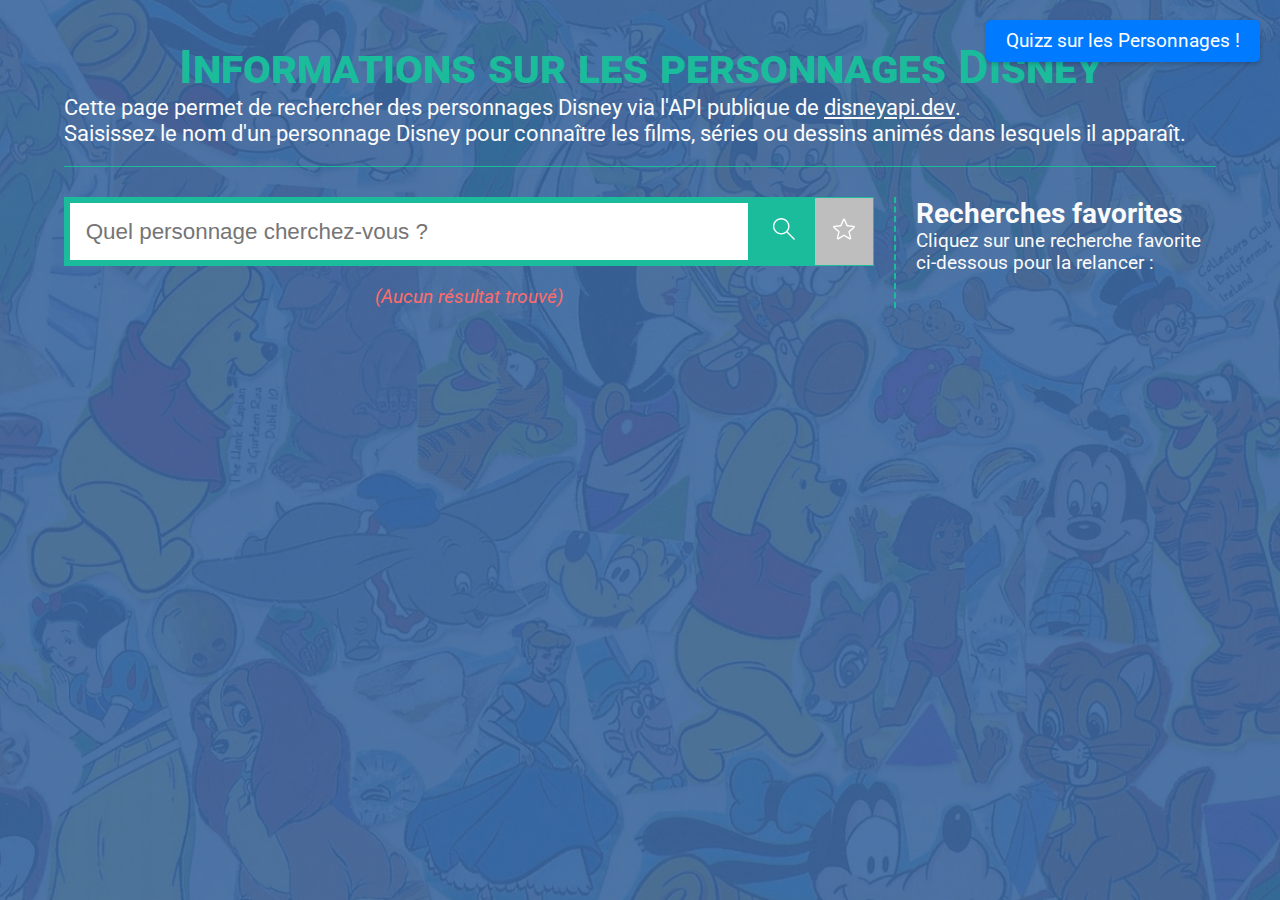
<file: index.html>
<!DOCTYPE html>
<html lang="fr" dir="ltr">
  <head>
    <title>Info Personnage Disney</title>
    <meta charset="utf-8" />
    <link rel="shortcut icon" type="image/x-icon" href="images/flavicon.png" />
    <link rel="stylesheet" href="styles.css" />
  </head>

  <body>
    <header>
      <h1>Informations sur les personnages Disney</h1>
      <p id="explication">
        Cette page permet de rechercher des personnages Disney via l'API publique
        de <a href="https://disneyapi.dev/" target="_blank">disneyapi.dev</a>.<br />
        Saisissez le nom d'un personnage Disney pour connaître les films, séries ou dessins animés dans lesquels il apparaît.
      </p>
      <a href="quizz.html" id="btn-quiz" class="btn_clicable" title="Accéder au quiz">
        Quizz sur les Personnages !
      </a>
    </header>
    <hr />

    <main id="conteneur">
      <!-- Section de recherche -->
      <section id="section-recherche">
        <div id="bloc-recherche">
          <!-- Champ de recherche -->
          <input
            id="input-recherche"
            type="text"
            placeholder="Quel personnage cherchez-vous ?"
          />

          <!-- Boutons -->
          <button
            id="btn-lancer-recherche"
            type="button"
            class="btn_clicable"
            title="Lancer la recherche"
          >
            <img src="images/loupe.svg" alt="Loupe pour recherche" width="22" />
          </button>

          <button
            id="btn-favoris"
            type="button"
            title="Ajouter la recherche aux favoris"
          >
            <img src="images/etoile-vide.svg" alt="Étoile vide" width="22" />
          </button>
        </div>

        <!-- Résultats de recherche -->
        <div id="bloc-gif-attente">
          <img
            id="loading-image"
            src="images/attente-ajax1.gif"
            alt="GIF Attente de résultats"
            width="300"
          />
        </div>

        <div id="bloc-resultats">
          <!-- Les résultats seront insérés ici dynamiquement -->
          <p class="info-vide">(Aucun résultat trouvé)</p>
        </div>
      </section>

      <section id="section-separation"></section>

      <!-- Section des recherches favorites -->
      <section id="section-favoris">
        <h2>Recherches favorites</h2>
        <p>Cliquez sur une recherche favorite ci-dessous pour la relancer :</p>
        <ul id="liste-favoris">
          <!-- Les favoris seront insérés ici dynamiquement -->
          <p class="info-vide">(Aucune recherche favorite)</p>
        </ul>
      </section>
    </main>
    <!-- Bouton pour remonter en haut de la page -->
    <button id="btn-scroll-top" title="Remonter en haut">↑</button>
    <script type="module" src="js/model.js"></script>
    <script type="module" src="js/vue.js"></script>
    <script type="module" src="js/controller.js"></script>
    <script>


      const scrollTopButton = document.getElementById("btn-scroll-top");
      // Afficher ou cacher le bouton en fonction du défilement
      window.addEventListener("scroll", () => {
        if (window.scrollY > 200) { // Affiche le bouton après 200px de défilement
          scrollTopButton.style.display = "block";
        } else {
          scrollTopButton.style.display = "none";
        }
      });

      // Remonter en haut de la page lorsque le bouton est cliqué
      scrollTopButton.addEventListener("click", () => {
        window.scrollTo({
          top: 0,
          behavior: "smooth" // Défilement fluide
        });
      });
    </script>
  </body>
</html>
</file>
<file: styles.css>
/* Importation de la police Roboto */
@import url(https://fonts.googleapis.com/css?family=Roboto);

/* Variables */
:root {
  --text-color: #fafafa;
  --background: #34495e;
  --background-button: #bebebe;
  --main-green: rgb(26, 188, 156);
  --active-green: rgb(20, 156, 128);
  --almost-black: #2d2d2d;
  --button-blue: #007bff;
  --button-hover-blue: #0056b3;
  --button-active-blue: #003f7f;
}

/* Réinitialisation générale */
* {
  margin: 0;
  padding: 0;
  box-sizing: border-box;
  color: var(--text-color);
}

/* Body et fond */
body {
  background: url('images/background4.png') center/cover no-repeat fixed;
  font: 14pt Roboto, Arial, sans-serif;
  width: 90%;
  margin: 40px auto;
  height: 100%;
  overflow-y: auto;
  overflow-x: hidden;
}

/* Textes et paragraphes */
p.info-vide {
  font-style: italic;
}

/* En-tête */
h1 {
  text-align: center;
  font-variant: small-caps;
  font-size: 2.5em;
  color: var(--main-green);
}
#explication {
  font-size: 1.2em;
}

/* Conteneur principal et hr */
#conteneur {
  display: flex;
  flex: 1;
  margin: 30px auto;
}
hr {
  border: 0;
  height: 1px;
  background: var(--main-green);
  margin: 20px 0;
}

/* Bouton Quiz et Bouton Retour */
#btn-quiz,
#btn-retour {
  padding: 10px 20px;
  font-size: 1em;
  border-radius: 5px;
  box-shadow: 0 2px 4px rgba(0,0,0,0.2);
  transition: background-color 0.3s ease, transform 0.2s ease;
}
#btn-quiz {
  position: absolute;
  top: 20px;
  right: 20px;
  background-color: var(--button-blue);
  color: white;
  text-decoration: none;
}
#btn-quiz:hover {
  background-color: var(--button-hover-blue);
  transform: scale(1.05);
}
#btn-quiz:active {
  background-color: #003f7f;
}
#btn-retour {
  position: absolute;
  top: 20px;
  left: 20px;
  background-color: var(--button-blue);
  color: white;
  text-decoration: none;
}
#btn-retour:hover {
  background-color: var(--button-hover-blue);
  transform: scale(1.05);
}
#btn-retour:active {
  background-color: #003f7f;
}

/* Section Recherche */
#section-recherche {
  margin-top: 0;
  flex: 1 1 auto;
}
#bloc-recherche {
  display: flex;
  margin: 0 auto;
  min-width: 450px;
  flex-direction: row;
}
#bloc-recherche > input[type="text"],
#bloc-recherche > button {
  font-size: 1.2em;
  display: block;
}
#bloc-recherche > input[type="text"] {
  color: var(--almost-black);
  flex: 1;
  padding: 0.7em;
  border: 0.3em solid var(--main-green);
}
#bloc-recherche > button {
  padding: 0.8em;
  border: 1px solid var(--main-green);
  background-color: var(--background-button);
}
#bloc-recherche > button.btn_clicable {
  background-color: var(--main-green);
}
#bloc-recherche > button:focus {
  outline: 0 !important;
}
#bloc-recherche > button.btn_clicable:hover {
  cursor: pointer;
  border: 1px solid white;
}
#bloc-recherche > button.btn_clicable:active {
  background-color: var(--active-green);
}

/* GIF de chargement et résultats */
#bloc-gif-attente {
  display: none;
  margin: 40px;
  text-align: center;
}
#bloc-resultats p.res::before {
  content: "\21E8\00A0";
}

/* Section séparation */
#section-separation {
  border-left: 2px dashed var(--main-green);
  margin: 0 20px;
}

/* Recherches favorites */
#section-favoris {
  flex: 0 0 300px;
  margin-top: 0;
  margin-bottom: 20px;
}
#section-favoris h2 { margin-top: 0; }
#section-favoris p { margin-bottom: 8px; }
#liste-favoris {
  list-style-type: none;
  padding: 0;
  margin: 0;
}
#liste-favoris li {
  display: flex;
  align-items: center;
  justify-content: space-between;
  padding: 8px 12px;
  margin-bottom: 8px;
  border: 1px solid #ddd;
  border-radius: 5px;
}
#liste-favoris li img {
  cursor: pointer;
  transition: transform 0.3s ease, opacity 0.3s ease;
}
#liste-favoris li span {
  font-size: 1em;
  color: #ffffff;
  cursor: pointer;
  transition: color 0.3s ease;
}
#liste-favoris li span:hover { color: var(--main-green); }

/* Media-query pour petit écran */
@media (max-width: 900px) {
  #conteneur { flex-direction: column-reverse; }
  #section-separation {
    border-top: 2px dashed var(--main-green);
    margin: 0 -10px 40px -10px;
  }
  #section-favoris { flex: 0; }
}

/* Boîtes de personnages */
.character-card {
  border: 1px solid var(--main-green);
  border-radius: 8px;
  background-color: rgba(255, 255, 255, 0.1);
  padding: 10px;
  margin: 10px;
  text-align: center;
  cursor: pointer;
  transition: transform 0.2s, background-color 0.2s;
}
.character-card:hover {
  transform: scale(1.05);
  background-color: rgba(255, 255, 255, 0.2);
}
.character-header img {
  width: 100px;
  height: 100px;
  border-radius: 50%;
  object-fit: cover;
  margin-bottom: 10px;
}
.character-header h2 {
  font-size: 1.2em;
  margin: 0;
  color: var(--main-green);
}
.character-details {
  margin-top: 10px;
  text-align: left;
  font-size: 0.9em;
  color: var(--text-color);
}

/* Styles spécifiques au Quizz */
#quiz-section {
  margin-top: 50px;
  display: flex;
  flex-direction: column;
  align-items: center;
  justify-content: center;
  text-align: center;
  height: 100vh;
  width: 100vw;
  position: absolute;
  top: 0;
  left: 0;
}
#image-container {
  width: 300px;
  height: 300px;
  display: flex;
  align-items: center;
  justify-content: center;
  overflow: hidden;
  border: 2px solid #ccc;
  border-radius: 10px;
  margin-bottom: 20px;
}
#character-image {
  max-width: 100%;
  max-height: 100%;
  object-fit: contain;
}
#character-name {
  padding: 10px;
  font-size: 16px;
  width: 250px;
  text-align: center;
  margin-bottom: 10px;
  background-color: #f0f0f0;
  color: #333;
  border: 1px solid #ccc;
  border-radius: 5px;
}
#submit-answer {
  padding: 10px 20px;
  font-size: 16px;
  cursor: pointer;
  border: none;
  background-color: var(--button-blue);
  color: white;
  border-radius: 5px;
  transition: background-color 0.3s;
}
#submit-answer:hover { background-color: var(--button-hover-blue); }
#result-message {
  margin-top: 10px;
  font-size: 18px;
  font-weight: bold;
}

/* Bouton Retour */
#btn-retour {
  position: absolute;
  top: 20px;
  left: 20px;
  padding: 10px 20px;
  background-color: var(--button-blue);
  color: white;
  text-decoration: none;
  font-size: 1em;
  border-radius: 5px;
  box-shadow: 0 2px 4px rgba(0,0,0,0.2);
  transition: background-color 0.3s ease, transform 0.2s ease;
}
#btn-retour:hover {
  background-color: var(--button-hover-blue);
  transform: scale(1.05);
}
#btn-retour:active { background-color: var(--button-active-blue); }

/* Bouton Scroll Top */
#btn-scroll-top {
  position: fixed;
  bottom: 50px;
  right: 50px;
  padding: 30px 37px;
  font-size: 25px;
  background-color: #003f7f;
  color: white;
  border: none;
  border-radius: 50%;
  box-shadow: 0 2px 4px rgba(0,0,0,0.2);
  cursor: pointer;
  display: none;
  z-index: 1000;
  transition: background-color 0.3s, transform 0.2s;
}
#btn-scroll-top:hover {
  background-color: var(--button-hover-blue);
  transform: scale(1.1);
}
#btn-scroll-top:active { background-color: var(--button-active-blue); }

/* Options du Quizz (alignement horizontal) */
.options-container {
  display: flex;
  justify-content: center;
  gap: 10px;
  flex-wrap: wrap;
  margin-top: 20px;
}
.option-button {
  padding: 10px 20px;
  font-size: 16px;
  cursor: pointer;
  border: none;
  background-color: var(--button-blue);
  color: white;
  border-radius: 5px;
  transition: background-color 0.3s, transform 0.2s;
}
.option-button:hover {
  background-color: var(--button-hover-blue);
  transform: scale(1.05);
}
.option-button:active { background-color: var(--button-active-blue); }

#score-section {
  margin-top: 20px;
  font-size: 16px;
}

.info-vide {
  font-style: italic;
  color: #ff6b6b; /* Rouge clair pour attirer l'attention */
  text-align: center;
  margin-top: 20px;
}
</file>
